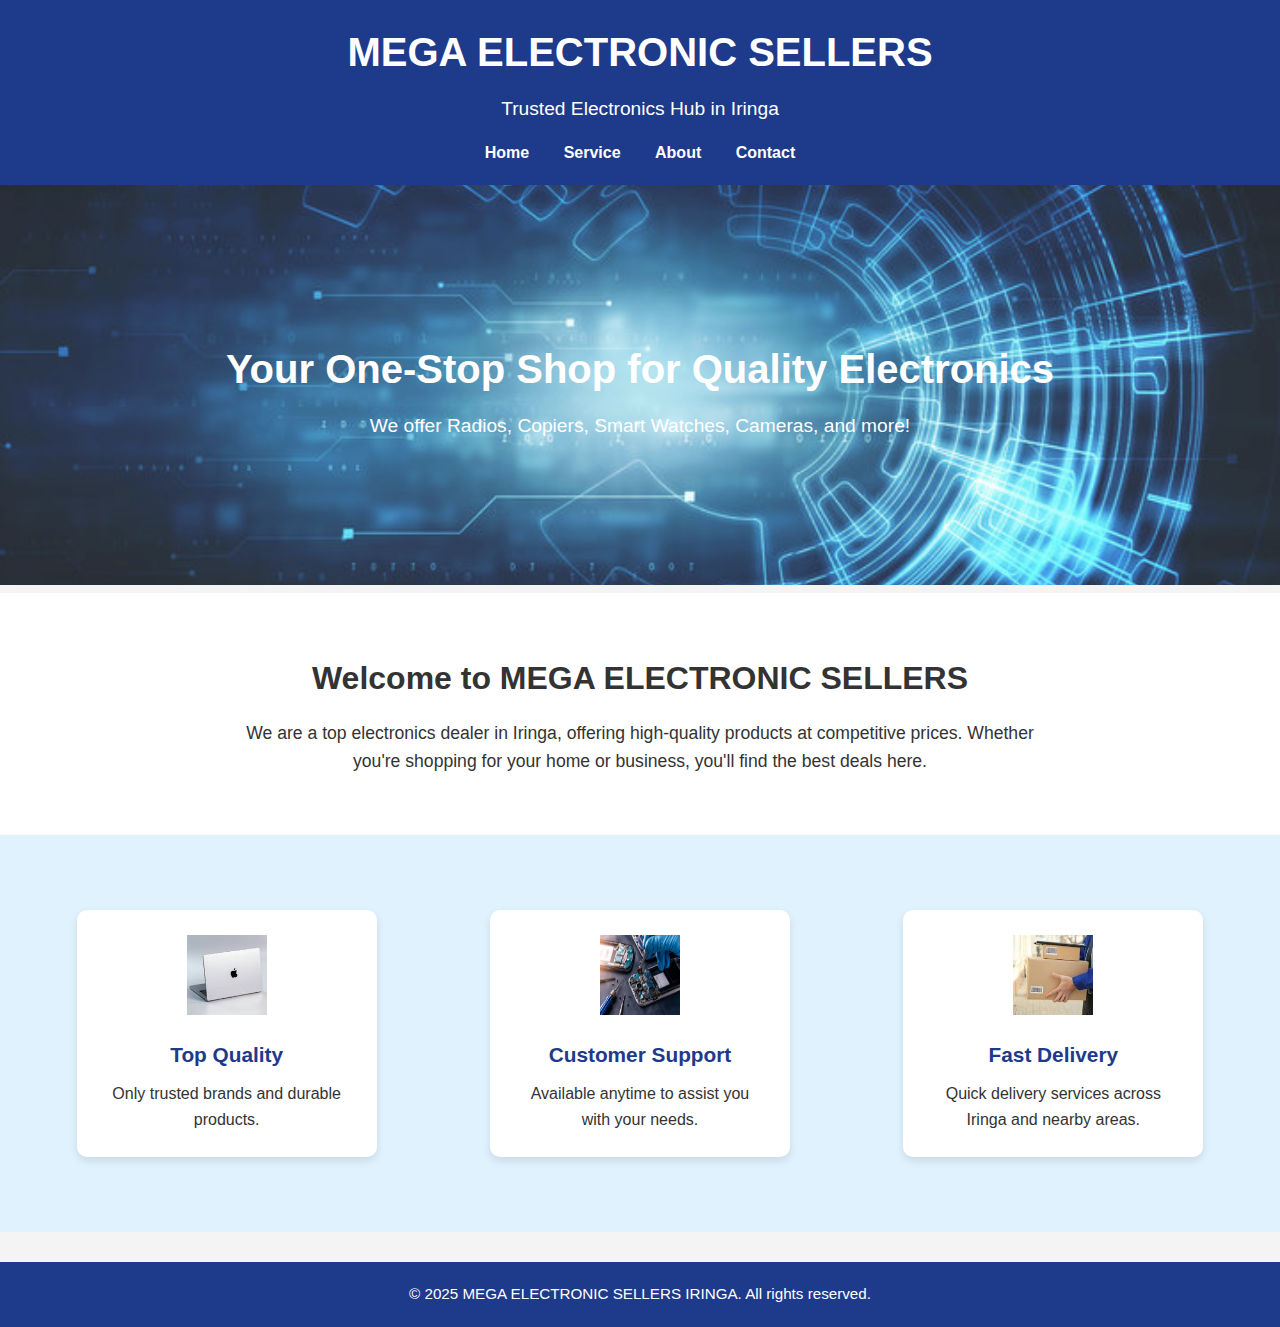
<file: index.html>
<!DOCTYPE html>
<html lang="en">
<head>
  <meta charset="UTF-8">
  <meta name="viewport" content="width=device-width, initial-scale=1">
  <title>MEGA ELECTRONIC SELLERS - IRINGA</title>
  <link rel="stylesheet" href="style.css">
</head>
<body>

  <!-- Header -->
  <header>
    <div class="container">
      <h1>MEGA ELECTRONIC SELLERS</h1>
      <p>Trusted Electronics Hub in Iringa</p>
      <nav>
        <a href="index.html">Home</a>
        <a href="service.html">Service</a>
        <a href="about.html">About</a>
        <a href="contact.html">Contact</a>
      </nav>
    </div>
  </header>

  <!-- Hero Banner with Image (No Button) -->
  <section class="hero">
    <img src="tech.jpg">
    <div class="hero-content">
      <h2>Your One-Stop Shop for Quality Electronics</h2>
      <p>We offer Radios, Copiers, Smart Watches, Cameras, and more!</p>
    </div>
  </section>

  <!-- Introduction Section -->
  <section class="intro">
    <div class="container">
      <h2>Welcome to MEGA ELECTRONIC SELLERS</h2>
      <p>We are a top electronics dealer in Iringa, offering high-quality products at competitive prices. Whether you're shopping for your home or business, you'll find the best deals here.</p>
    </div>
  </section>

  <!-- Features -->
  <section class="features">
    <div class="container">
      <div class="feature-box">
        <img src="apple.jpg">
        <h3>Top Quality</h3>
        <p>Only trusted brands and durable products.</p>
      </div>
      <div class="feature-box">
        <img src="Phone Repair Service.jpg">
        <h3>Customer Support</h3>
        <p>Available anytime to assist you with your needs.</p>
      </div>
      <div class="feature-box">
        <img src="online.jpg">
        <h3>Fast Delivery</h3>
        <p>Quick delivery services across Iringa and nearby areas.</p>
      </div>
    </div>
  </section>

  <!-- Footer -->
  <footer>
    <p>&copy; 2025 MEGA ELECTRONIC SELLERS IRINGA. All rights reserved.</p>
  </footer>

</body>
</html>
</file>
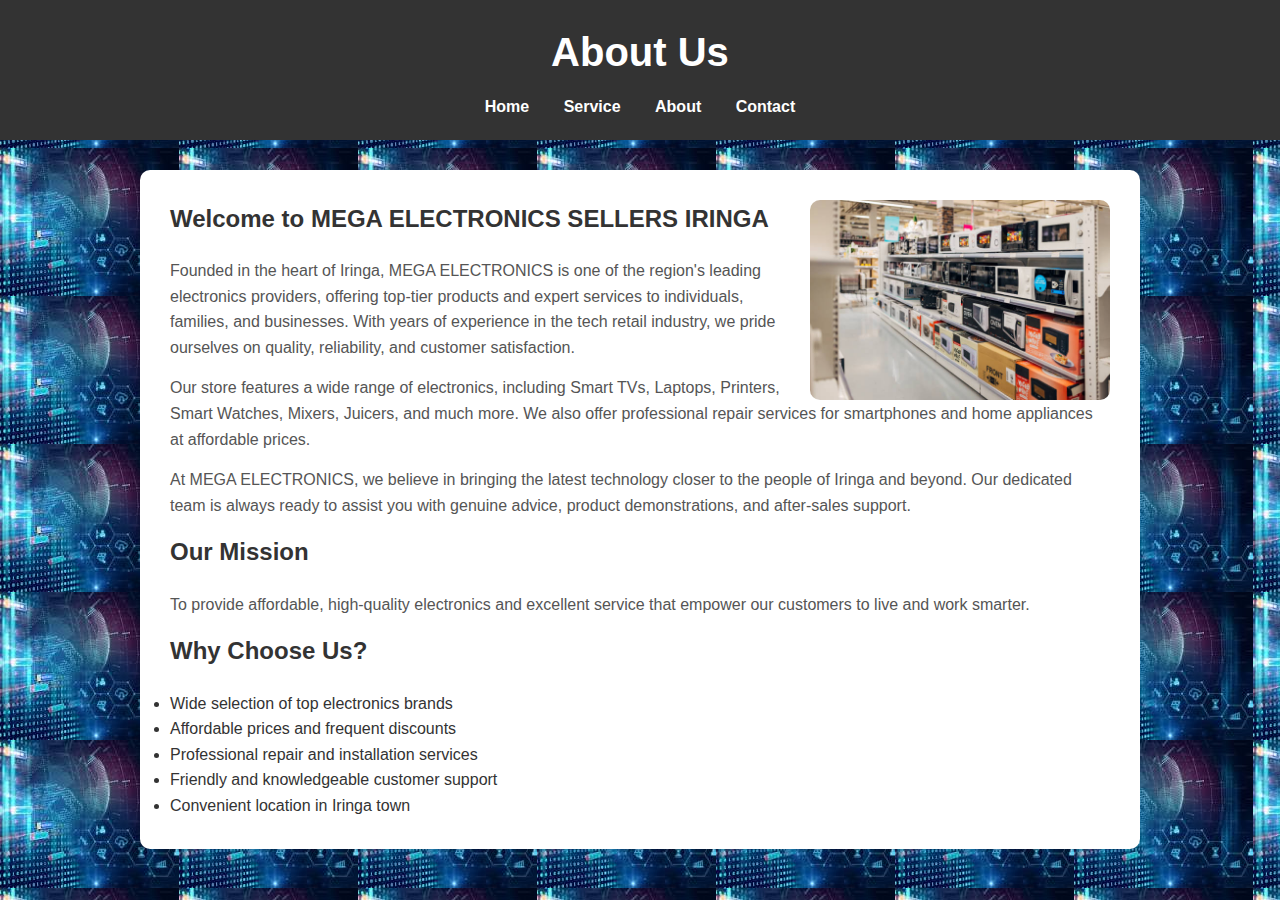
<file: about.html>
<!DOCTYPE html>
<html lang="en">
<head>
  <meta charset="UTF-8">
  <title>About Us - MEGA ELECTRONICS</title>
  <link rel="stylesheet" href="style.css">
  <style>
    body {
      margin: 0;
      font-family: Arial, sans-serif;
      background-image: url(Electronic.jpg)
    }

    header {
      background-color: #333;
      color: white;
      padding: 20px 0;
      text-align: center;
    }

    nav a {
      color: white;
      text-decoration: none;
      margin: 0 15px;
      font-weight: bold;
    }

    nav a:hover {
      text-decoration: underline;
    }

    .about-section {
      max-width: 1000px;
      margin: 30px auto;
      background-color: white;
      padding: 30px;
      border-radius: 10px;
      box-shadow: 0 2px 10px rgba(0,0,0,0.1);
    }

    .about-section h2 {
      color: #333;
      margin-bottom: 20px;
    }

    .about-section img {
      float: right;
      width: 300px;
      margin-left: 20px;
      border-radius: 10px;
    }

    .about-section p {
      margin-bottom: 15px;
      color: #555;
    }

    .clear {
      clear: both;
    }
  </style>
</head>
<body>

  <header>
    <h1>About Us</h1>
    <nav>
      <a href="index.html">Home</a>
      <a href="service.html">Service</a>
      <a href="about.html">About</a>
      <a href="contact.html">Contact</a>
    </nav>
  </header>

  <section class="about-section">
    <img src="Shop.jpg">
    <h2>Welcome to MEGA ELECTRONICS SELLERS IRINGA</h2>
    <p>Founded in the heart of Iringa, MEGA ELECTRONICS is one of the region's leading electronics providers, offering top-tier products and expert services to individuals, families, and businesses. With years of experience in the tech retail industry, we pride ourselves on quality, reliability, and customer satisfaction.</p>

    <p>Our store features a wide range of electronics, including Smart TVs, Laptops, Printers, Smart Watches, Mixers, Juicers, and much more. We also offer professional repair services for smartphones and home appliances at affordable prices.</p>

    <p>At MEGA ELECTRONICS, we believe in bringing the latest technology closer to the people of Iringa and beyond. Our dedicated team is always ready to assist you with genuine advice, product demonstrations, and after-sales support.</p>

    <h2>Our Mission</h2>
    <p>To provide affordable, high-quality electronics and excellent service that empower our customers to live and work smarter.</p>

    <h2>Why Choose Us?</h2>
    <ul>
      <li>Wide selection of top electronics brands</li>
      <li>Affordable prices and frequent discounts</li>
      <li>Professional repair and installation services</li>
      <li>Friendly and knowledgeable customer support</li>
      <li>Convenient location in Iringa town</li>
    </ul>
    <div class="clear"></div>
  </section>

</body>
</html>
</file>
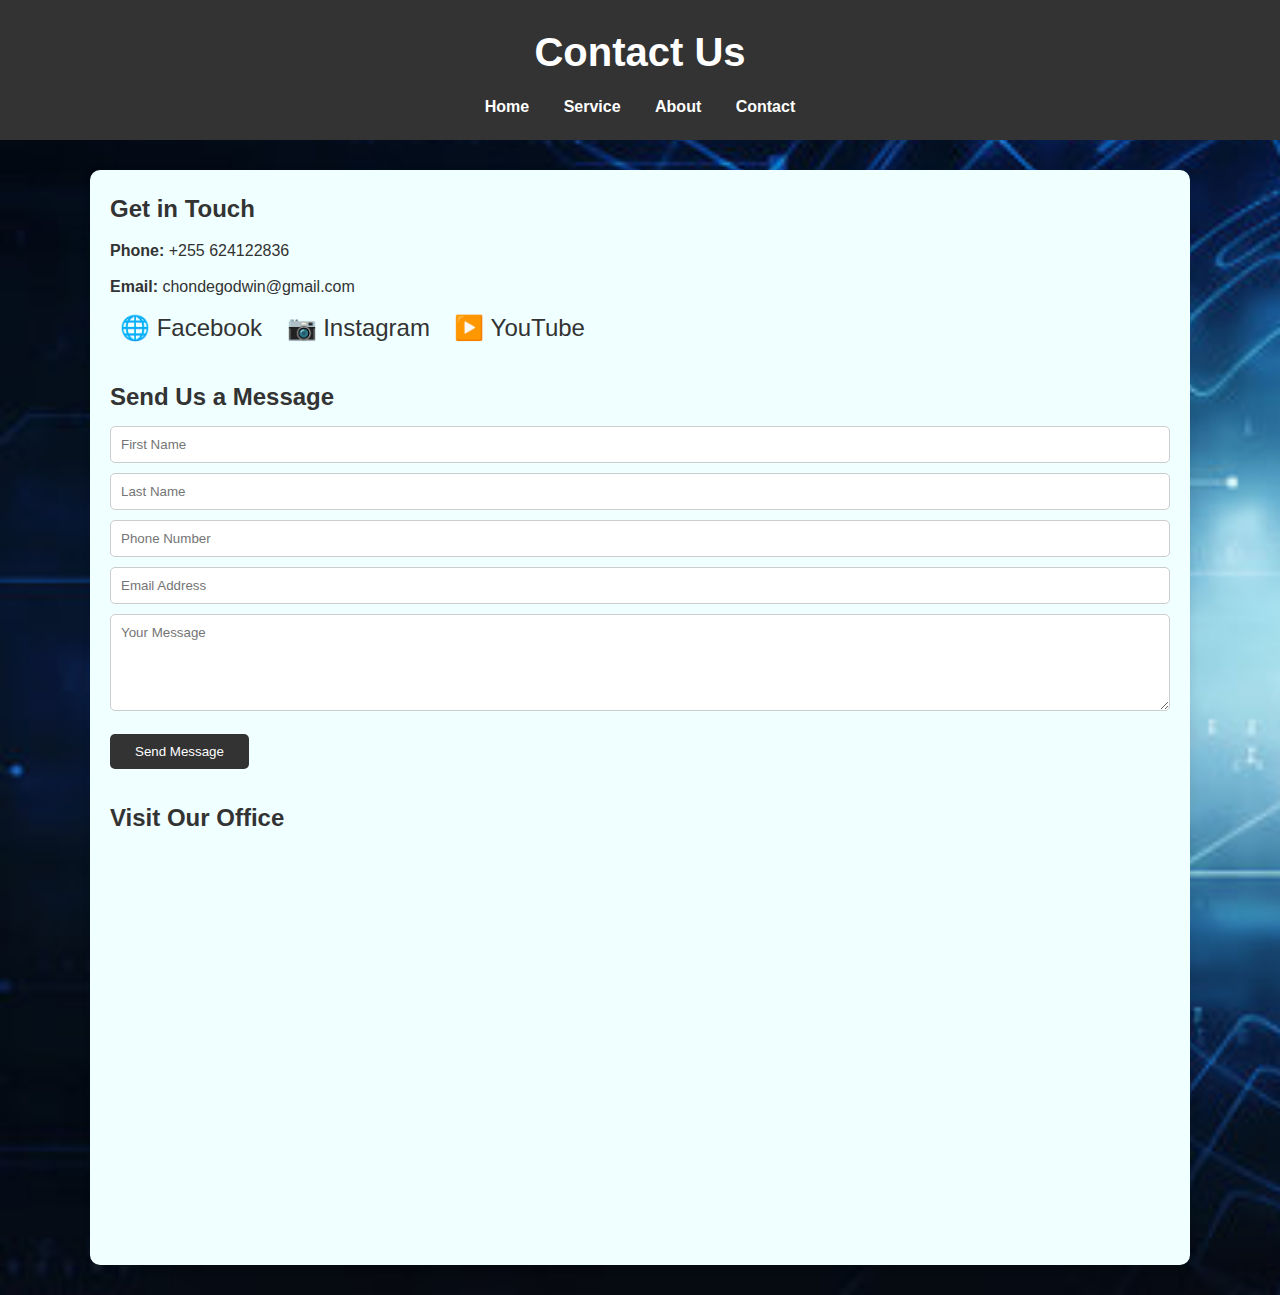
<file: contact.html>
<!DOCTYPE html>
<html lang="en">
<head>
  <meta charset="UTF-8">
  <title>Contact Us - MEGA ELECTRONICS</title>
  <link rel="stylesheet" href="style.css">
  <style>
    body {
      margin: 0;
      background-image: url("tech.jpg");
      font-family: Arial, sans-serif;
      background-repeat: no-repeat;
      background-size: cover;

    }

    header {
      background-color: #333;
      color: white;
      padding: 20px;
      text-align: center;
    }

    nav a {
      color: white;
      text-decoration: none;
      margin: 0 15px;
      font-weight: bold;
    }

    nav a:hover {
      text-decoration: underline;
    }

    .container {
      max-width: 1100px;
      margin: 30px auto;
      padding: 20px;
      background-color: azure;
      border-radius: 10px;
      box-shadow: 0 2px 10px rgba(0,0,0,0.1);
    }

    .contact-info, .contact-form {
      margin-bottom: 30px;
    }

    .contact-info h2, .contact-form h2 {
      color: #333;
    }

    .contact-info p {
      margin: 10px 0;
    }

    .social-icons a {
      margin: 10px;
      font-size: 24px;
      color: #333;
      text-decoration: none;
    }

    form input, form textarea {
      width: 100%;
      padding: 10px;
      margin-top: 10px;
      border: 1px solid #ccc;
      border-radius: 5px;
    }

    form button {
      margin-top: 15px;
      padding: 10px 25px;
      background-color: #333;
      color: white;
      border: none;
      border-radius: 5px;
      cursor: pointer;
    }

    form button:hover {
      background-color: #444;
    }

    iframe {
      width: 100%;
      height: 400px;
      border: none;
      border-radius: 10px;
    }

    @media (max-width: 768px) {
      .social-icons a {
        font-size: 20px;
      }
    }
  </style>
</head>
<body>

  <header>
    <h1>Contact Us</h1>
    <nav>
      <a href="index.html">Home</a>
      <a href="service.html">Service</a>
      <a href="about.html">About</a>
      <a href="contact.html">Contact</a>
    </nav>
  </header>

  <div class="container">

    <!-- Contact Info -->
    <section class="contact-info">
      <h2>Get in Touch</h2>
      <p><strong>Phone:</strong> +255 624122836</p>
      <p><strong>Email:</strong> chondegodwin@gmail.com</p>

      <div class="social-icons">
        <a href="https://facebook.com" target="_blank">🌐 Facebook</a>
        <a href="https://instagram.com" target="_blank">📷 Instagram</a>
        <a href="https://youtube.com" target="_blank">▶️ YouTube</a>
        
      </div>
    </section>

    <!-- Contact Form -->
    <section class="contact-form">
      <h2>Send Us a Message</h2>
      <form id="contactForm" onsubmit="return validateForm()">
        <input type="text" id="fname" name="fname" placeholder="First Name">
        <input type="text" id="lname" name="lname" placeholder="Last Name">
        <input type="tel" id="phone" name="phone" placeholder="Phone Number">
        <input type="email" id="email" name="email" placeholder="Email Address">
        <textarea id="message" name="message" placeholder="Your Message" rows="5"></textarea>
        <button type="submit">Send Message</button>
      </form>
    </section>

    <!-- Map -->
    <section>
      <h2>Visit Our Office</h2>
      <iframe
        src="https://www.google.com/maps/embed?pb=!1m18!1m12!1m3!1d3978.879970543387!2d35.69210757418881!3d-7.770876276948008!2m3!1f0!2f0!3f0!3m2!1i1024!2i768!4f13.1!3m3!1m2!1s0x190c743e92b9f59d%3A0x9985ffdbadf17e27!2sIringa%20Municipality!5e0!3m2!1sen!2stz!4v1718306727114"
        allowfullscreen="" loading="lazy" referrerpolicy="no-referrer-when-downgrade">
      </iframe>
    </section>

  </div>

  <script>
    function validateForm() {
      const fname = document.getElementById("fname").value.trim();
      const lname = document.getElementById("lname").value.trim();
      const phone = document.getElementById("phone").value.trim();
      const email = document.getElementById("email").value.trim();

      if (fname === "" || lname === "" || phone === "" || email === "") {
        alert("Please fill in all fields.");
        return false;
      }

      const emailPattern = /^[^ ]+@[^ ]+\.[a-z]{2,3}$/;
      if (!email.match(emailPattern)) {
        alert("Please enter a valid email address.");
        return false;
      }

      const phonePattern = /^[0-9]{9,15}$/;
      if (!phone.match(phonePattern)) {
        alert("Please enter a valid phone number (digits only).");
        return false;
      }

      alert("Message sent successfully!");
      return true;
    }
  </script>

</body>
</html>
</file>
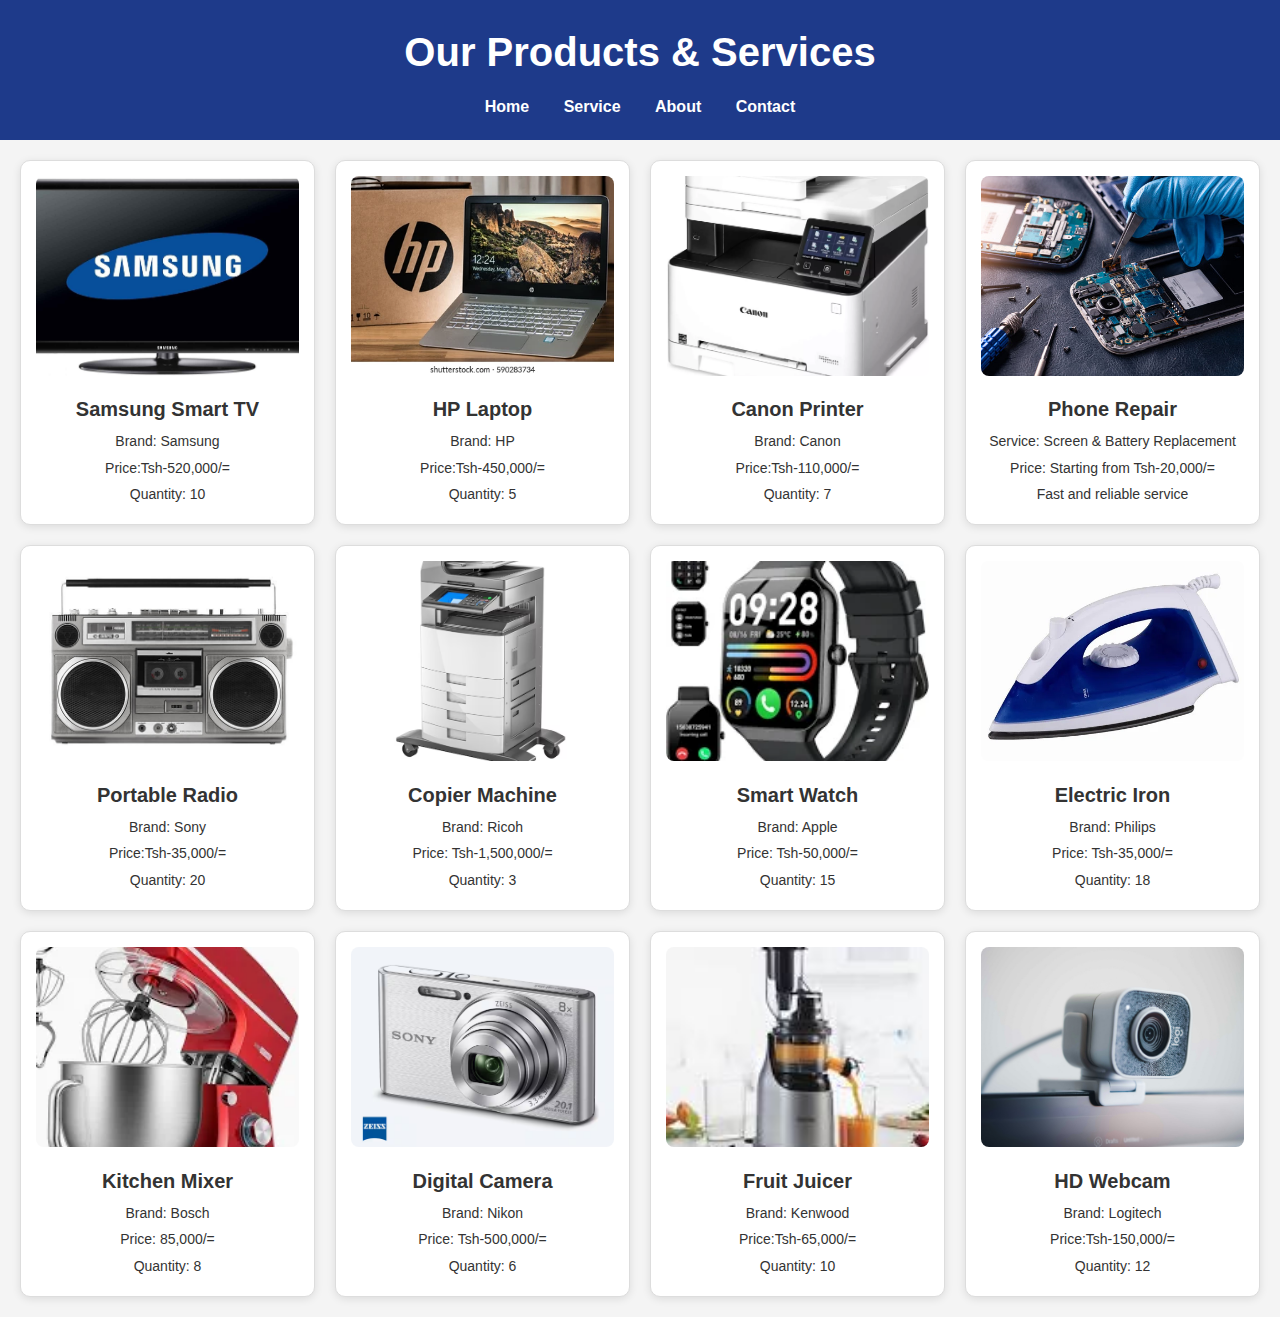
<file: service.html>
<!DOCTYPE html>
<html lang="en">
<head>
  <meta charset="UTF-8">
  <title>Our Products - MEGA ELECTRONICS</title>
  <link rel="stylesheet" href="style.css">
  <style>
    .service-container {
      display: grid;
      grid-template-columns: repeat(auto-fit, minmax(250px, 1fr));
      gap: 20px;
      padding: 20px;
    }

    .product-card {
      background-color: #fff;
      border: 1px solid #ddd;
      border-radius: 10px;
      padding: 15px;
      text-align: center;
      box-shadow: 0 2px 8px rgba(0,0,0,0.1);
    }

    .product-card img {
      width: 100%;
      height: 200px;
      object-fit: cover;
      border-radius: 8px;
    }

    .product-card h3 {
      margin: 10px 0 5px;
      font-size: 20px;
    }

    .product-card p {
      font-size: 14px;
      margin: 4px 0;
    }
  </style>
</head>
<body>
  <header>
    <h1>Our Products & Services</h1>
    <nav>
      <a href="index.html">Home</a>
      <a href="service.html">Service</a>
      <a href="about.html">About</a>
      <a href="contact.html">Contact</a>
    </nav>
  </header>

  <main>
    <section class="service-container">
      <div class="product-card">
        <img src="Samsung TV.jpg">
        <h3>Samsung Smart TV</h3>
        <p>Brand: Samsung</p>
        <p>Price:Tsh-520,000/=</p>
        <p>Quantity: 10</p>
      </div>

      <div class="product-card">
        <img src="HP Laptop.jpg">
        <h3>HP Laptop</h3>
        <p>Brand: HP</p>
        <p>Price:Tsh-450,000/=</p>
        <p>Quantity: 5</p>
      </div>

      <div class="product-card">
        <img src="Canon Printer.jpg">
        <h3>Canon Printer</h3>
        <p>Brand: Canon</p>
        <p>Price:Tsh-110,000/=</p>
        <p>Quantity: 7</p>
      </div>

      <div class="product-card">
        <img src="Phone Repair Service.jpg">
        <h3>Phone Repair</h3>
        <p>Service: Screen & Battery Replacement</p>
        <p>Price: Starting from Tsh-20,000/=</p>
        <p>Fast and reliable service</p>
      </div>
      
      <div class="product-card">
        <img src="Radio.jpg">
        <h3>Portable Radio</h3>
        <p>Brand: Sony</p>
        <p>Price:Tsh-35,000/=</p>
        <p>Quantity: 20</p>
      </div>

      <div class="product-card">
        <img src="Copier Machine.jpg">
        <h3>Copier Machine</h3>
        <p>Brand: Ricoh</p>
        <p>Price: Tsh-1,500,000/=</p>
        <p>Quantity: 3</p>
      </div>

      <div class="product-card">
        <img src="Smart Watch.jpg">
        <h3>Smart Watch</h3>
        <p>Brand: Apple</p>
        <p>Price: Tsh-50,000/=</p>
        <p>Quantity: 15</p>
      </div>

      <div class="product-card">
        <img src="Electric Iron.jpg">
        <h3>Electric Iron</h3>
        <p>Brand: Philips</p>
        <p>Price: Tsh-35,000/=</p>
        <p>Quantity: 18</p>
      </div>

      <div class="product-card">
        <img src="Kitchen Mixer.jpg">
        <h3>Kitchen Mixer</h3>
        <p>Brand: Bosch</p>
        <p>Price: 85,000/=</p>
        <p>Quantity: 8</p>
      </div>

      <div class="product-card">
        <img src="Digital Camera.jpg">
        <h3>Digital Camera</h3>
        <p>Brand: Nikon</p>
        <p>Price: Tsh-500,000/=</p>
        <p>Quantity: 6</p>
      </div>

      <div class="product-card">
        <img src="Juicer.jpg">
        <h3>Fruit Juicer</h3>
        <p>Brand: Kenwood</p>
        <p>Price:Tsh-65,000/=</p>
        <p>Quantity: 10</p>
      </div>

      <div class="product-card">
        <img src="Webcam.jpg">
        <h3>HD Webcam</h3>
        <p>Brand: Logitech</p>
        <p>Price:Tsh-150,000/=</p>
        <p>Quantity: 12</p>
      </div>
    </section>
  </main>
</body>
</html>
</file>
<file: style.css>
/* Reset and Base Styles */
* {
  margin: 0;
  padding: 0;
  box-sizing: border-box;
  font-family: 'Segoe UI', sans-serif;
}

body {
  background-color: #f4f4f4;
  color: #333;
  line-height: 1.6;
}

/* Header Section */
header {
  background-color: #1e3a8a;
  color: white;
  padding: 20px 0;
  text-align: center;
}

header h1 {
  font-size: 2.5em;
  margin-bottom: 10px;
}

header p {
  font-size: 1.2em;
  margin-bottom: 15px;
}

nav a {
  color: white;
  text-decoration: none;
  margin: 0 15px;
  font-weight: bold;
  font-size: 1em;
}

nav a:hover {
  text-decoration: underline;
}

/* Hero Section with Image */
.hero {
  position: relative;
  text-align: center;
  color: white;
}

.hero img {
  width: 100%;
  height: 400px;
  object-fit: cover;
  opacity: 0.85;
}

.hero-content {
  position: absolute;
  top: 50%;
  left: 50%;
  transform: translate(-50%, -50%);
  width: 80%;
  text-align: center;
}

.hero-content h2 {
  font-size: 2.5em;
  margin-bottom: 10px;
}

.hero-content p {
  font-size: 1.2em;
}

/* Introduction Section */
.intro {
  padding: 60px 20px;
  background-color: #ffffff;
  text-align: center;
}

.intro h2 {
  font-size: 2em;
  margin-bottom: 15px;
}

.intro p {
  font-size: 1.1em;
  max-width: 800px;
  margin: 0 auto;
}

/* Features Section */
.features {
  background-color: #e0f2fe;
  padding: 60px 20px;
}

.features .container {
  display: flex;
  flex-wrap: wrap;
  justify-content: space-around;
}

.feature-box {
  width: 300px;
  background-color: #ffffff;
  border-radius: 10px;
  padding: 25px;
  margin: 15px;
  text-align: center;
  box-shadow: 0 4px 8px rgba(0, 0, 0, 0.1);
  transition: transform 0.2s ease-in-out;
}

.feature-box:hover {
  transform: translateY(-5px);
}

.feature-box img {
  width: 80px;
  height: 80px;
  margin-bottom: 15px;
}

.feature-box h3 {
  margin-bottom: 10px;
  font-size: 1.3em;
  color: #1e3a8a;
}

.feature-box p {
  font-size: 1em;
}

/* Footer Section */
footer {
  background-color: #1e3a8a;
  color: white;
  text-align: center;
  padding: 20px 0;
  margin-top: 30px;
  font-size: 0.95em;
}
</file>
